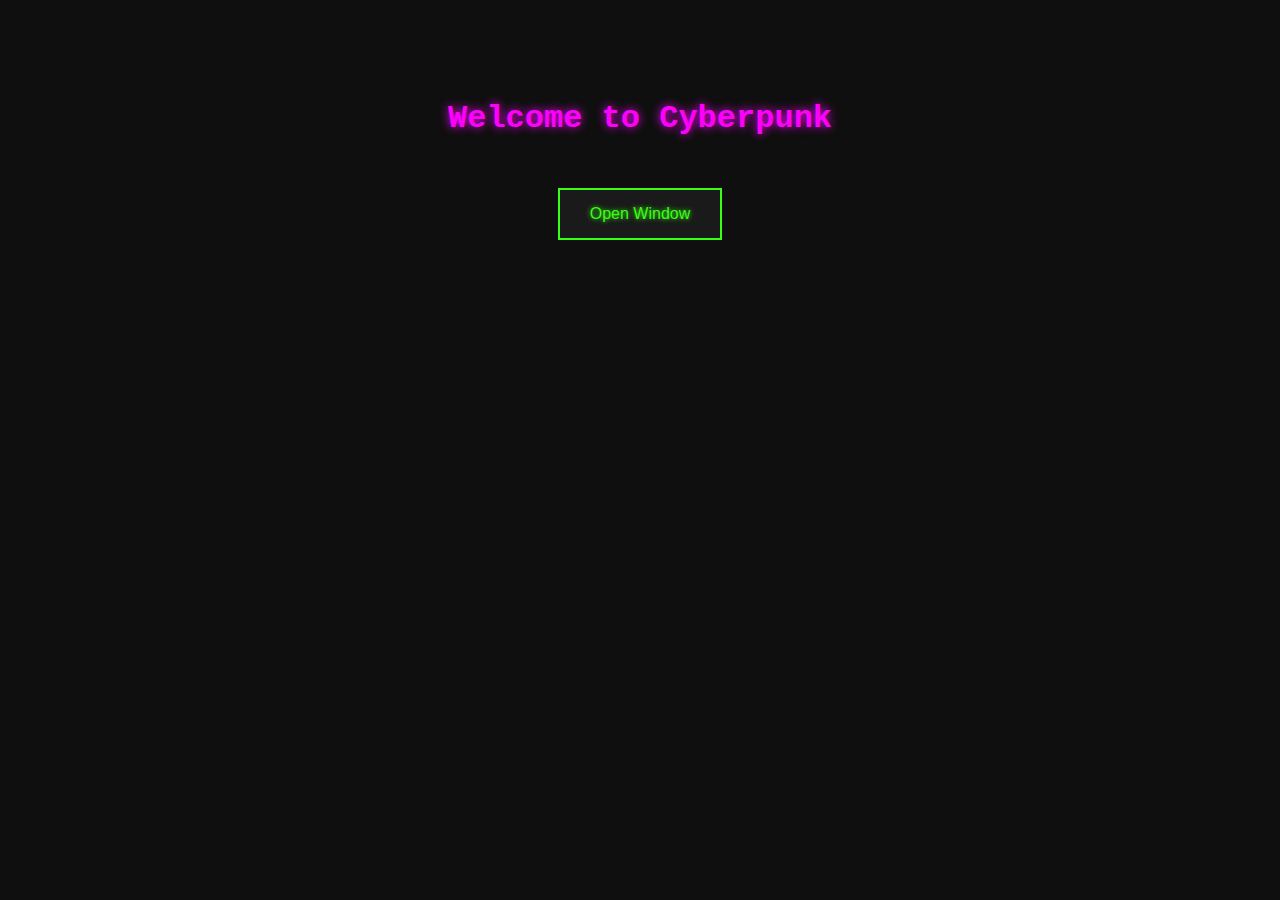
<file: gui noget/index.html>
<!DOCTYPE html>
<html lang="en">
<head>
  <meta charset="UTF-8">
  <title>Cyberpunk GUI</title>
  <style>
    body {
      background-color: #0f0f0f;
      color: #00fff7;
      font-family: 'Courier New', monospace;
      text-align: center;
      margin-top: 100px;
    }

    h1 {
      color: #ff00ff;
      text-shadow: 0 0 10px #ff00ff;
    }

    button {
      background-color: #1a1a1a;
      border: 2px solid #39ff14;
      color: #39ff14;
      padding: 15px 30px;
      font-size: 16px;
      cursor: pointer;
      margin-top: 30px;
      text-shadow: 0 0 5px #39ff14;
      transition: all 0.3s ease;
    }

    button:hover {
      background-color: #ff00ff;
      border-color: #00fff7;
      color: #0f0;
      box-shadow: 0 0 20px #ff00ff;
    }

    .popup {
      display: none;
      background-color: #0f0f0f;
      border: 2px solid #ff00ff;
      padding: 20px;
      margin-top: 20px;
      color: #00fff7;
      text-shadow: 0 0 5px #00fff7;
    }
  </style>
</head>
<body>

  <h1>Welcome to Cyberpunk</h1>
  <button onclick="showPopup()">Open Window</button>

  <div id="popup" class="popup">
    <h2>Neon Window Activated!</h2>
    <p>Enjoy the future...</p>
  </div>

  <script>
    function showPopup() {
      document.getElementById('popup').style.display = 'block';
    }
  </script>

</body>
</html>
</file>
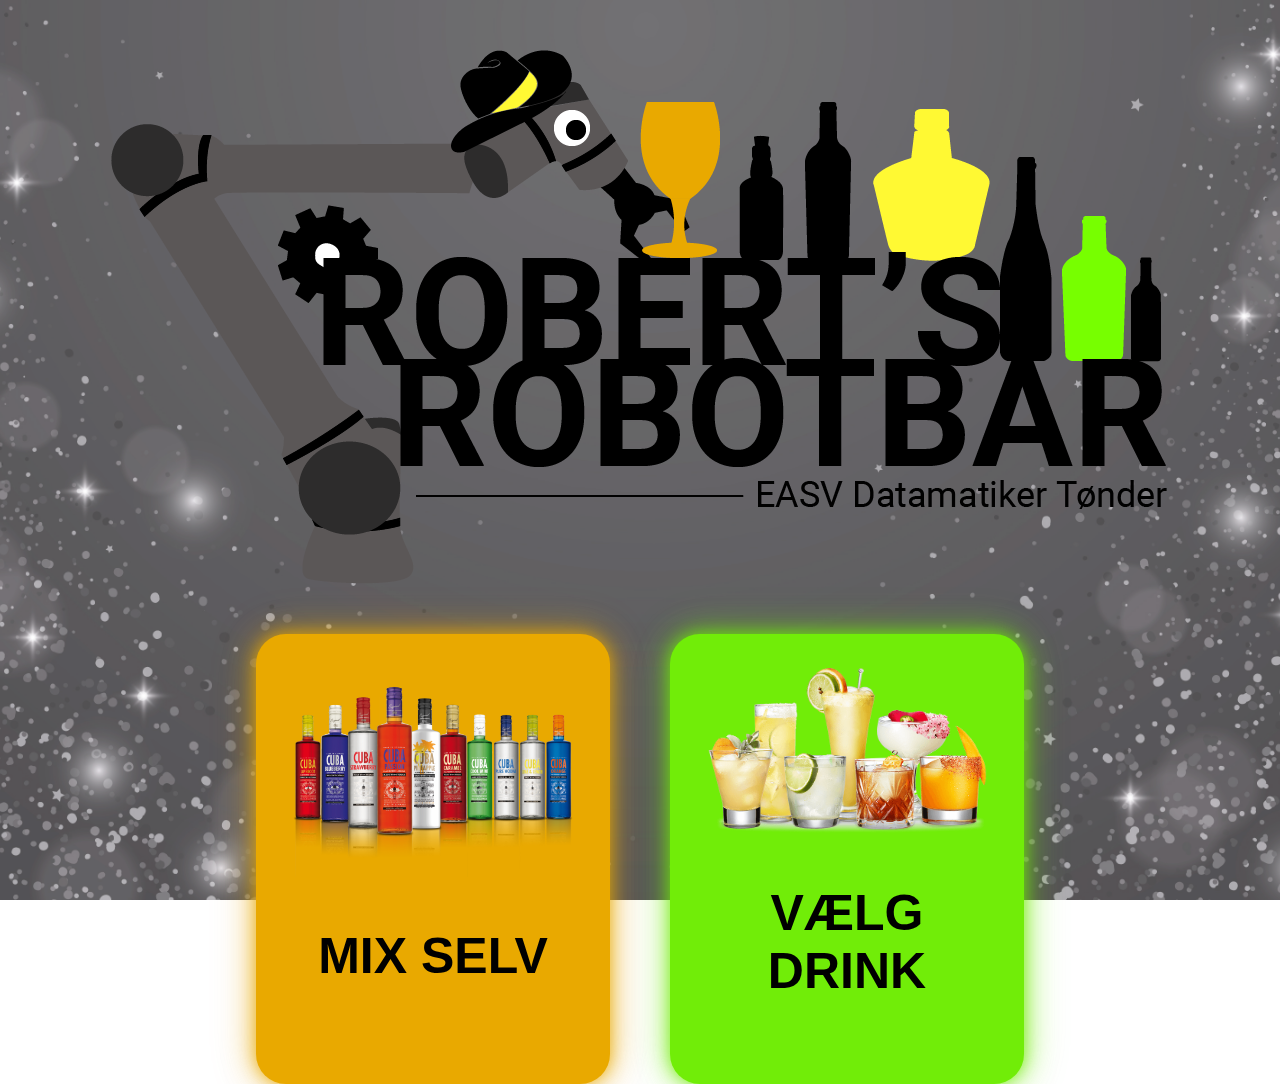
<file: DrinksRobot/Web/HTML/index.html>
<!DOCTYPE html>
<html lang="da">
<head>
    <meta charset="UTF-8">
    <title>Forside</title>
    <link rel="stylesheet" href="../CSS/ForsideStyle.css">
    <link rel="stylesheet" href="../CSS/ButtonStyle.css">
    <link rel="stylesheet" href="../CSS/MainStyle.css">
</head>
<body>
    <div class="bg">
        <div class="overlay">
            <img class="Logo" src="../Images/logo.png">
        </div>
        <div class="Knapper">
            <button class="ForsideKnap glow-button-orange" onclick="window.location.href='MixSelv.html'">
                <img class="KnapBillede" src="../Images/mixSelv.png">
                <p class="KnapTekst">Mix selv</p>
            </button>
            <button class="ForsideKnap glow-button-green" onclick="window.location.href='VaelgDrinks.html'">
                <img class="KnapBillede" src="../Images/vaelgDrinks.png">
                <p class="KnapTekst">Vælg drink</p>
            </button>
        </div>

    </div>
</body>
</html>
</file>
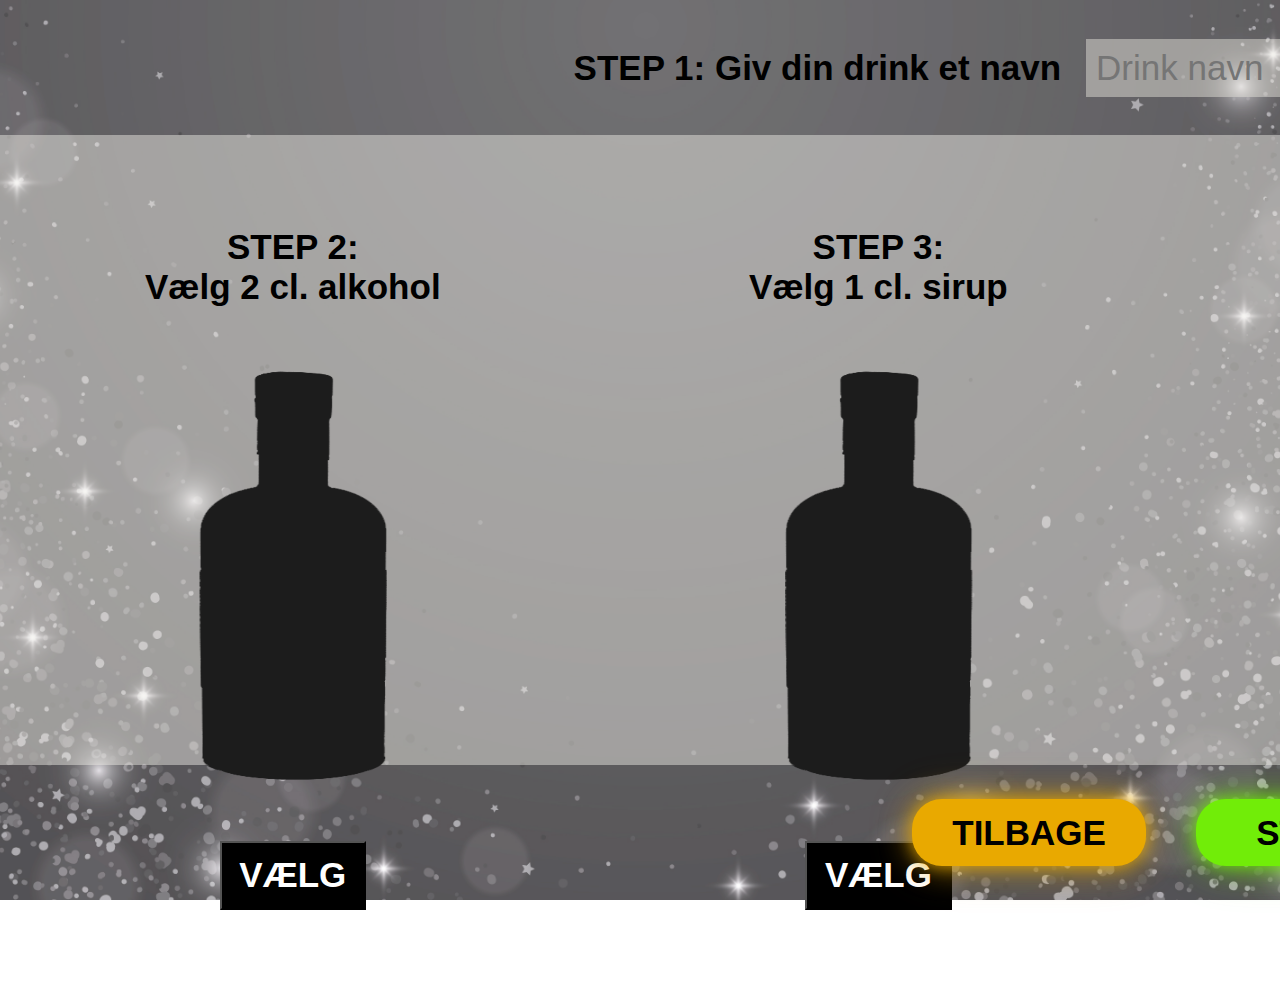
<file: DrinksRobot/Web/HTML/MixSelv.html>
<!DOCTYPE html>
<html lang="da">
<head>
    <meta charset="UTF-8">
    <title>Forside</title>
    <link rel="stylesheet" href="../CSS/MixSelvStyle.css">
    <link rel="stylesheet" href="../CSS/ButtonStyle.css">
    <link rel="stylesheet" href="../CSS/MainStyle.css">
</head>
<body>
    <div class="bg">
        <div class="overlay">
            <div class="NameContainer">
                <label>STEP 1: Giv din drink et navn</label>
                <input class="NameInput" type="text" id="drinkName" placeholder="Drink navn">
            </div>
            <div class="grid-container">
                <!-- STEP 2 -->
                <div class="SteepContainer">
                    <label>STEP 2:<br>Vælg 2 cl. alkohol</label>
                    <img class="Silhouette" id="step2-img" src="../Images/Silhouette.png">
                    <button class="VælgButton" onclick="openModal('alcohol', 'step2-img')">Vælg</button>
                </div>
                <!-- STEP 3 -->
                <div class="SteepContainer">
                    <label>STEP 3:<br>Vælg 1 cl. sirup</label>
                    <img class="Silhouette" id="step3-img" src="../Images/Silhouette.png">
                    <button class="VælgButton" onclick="openModal('sirup', 'step3-img')">Vælg</button>
                </div>
                <!-- STEP 4 -->
                <div class="SteepContainer">
                    <label>STEP 4:<br>Vælg juice/sodavand</label>
                    <img class="Silhouette" id="step4-img" src="../Images/Silhouette.png">
                    <button class="VælgButton" onclick="openModal('juice', 'step4-img')">Vælg</button>
                </div>
                <!-- STEP 5 -->
                <div class="SteepContainer">
                    <label>STEP 5:<br>Vælg juice/sodavand</label>
                    <img class="Silhouette" id="step5-img" src="../Images/Silhouette.png">
                    <button class="VælgButton" onclick="openModal('juice', 'step5-img', true)">Vælg</button>
                </div>
            </div>
            <div class="buttonContainer">
                <button class="glow-button-orange buttons" onclick="window.location.href='index.html'">Tilbage</button>
                <button class="glow-button-green buttons" onclick="startMixing()">Start</button>
            </div>
        </div>
    </div>

    <!-- Modal Vinduet -->
    <div id="selectionModal" class="modal">
        <div class="modal-content">
            <h2 id="modalTitle">Vælg en ingrediens</h2>
            <div class="modal-buttons" id="modalOptions">
                <!-- Knapper til ingredienser tilføjes her dynamisk -->
            </div>
        </div>
    </div>

    <script>
        let ingredientsList = {};
        // Ingredienser opdelt efter kategori
        const ingredients = {
            alcohol: [
                { name: "CUBA Vodka", image: "../Images/vodka.png" },
                { name: "CUBA Apricot", image: "../Images/apricot.png" },
                { name: "CUBA Caramel", image: "../Images/caramel.png" },
                { name: "CUBA Strawberry", image: "../Images/strawberry.png" },
                { name: "CUBA Orange", image: "../Images/orange.png" },
                { name: "CUBA Dry Lemon", image: "../Images/drylemon.png" },
                { name: "CUBA Kurant", image: "../Images/kurant.png" },
                { name: "CUBA Passion", image: "../Images/passion.png" },
                { name: "CUBA Raspberry", image: "../Images/raspberry.png" },
                { name: "CUBA Pineapple", image: "../Images/pineapple.png" },
                { name: "CUBA Mango", image: "../Images/mango.png" },
                { name: "CUBA Watermelon", image: "../Images/watermelon.png" }
            ],
            sirup: [
                { name: "BARMIX Lime Sirup", image: "../Images/lime.png" },
                { name: "BARMIX Grenadine Sirup", image: "../Images/grenadine.png" },
                { name: "BARMIX Curacao Sirup", image: "../Images/curacao.png" },
                { name: "BARMIX Blackberry Sirup", image: "../Images/blackberry.png" },
                { name: "BARMIX Sugar Cane Sirup", image: "../Images/sugarcane.png" },
                { name: "BARMIX Strawberry Sirup", image: "../Images/strawberryS.png" },
                { name: "BARMIX Rhubarb Sirup", image: "../Images/rhubarb.png" },
                { name: "BARMIX Mango Sirup", image: "../Images/mangoS.png" }
            ],
            juice: [
                { name: "Appelsinjuice", image: "../Images/appelsinjuice.png" },
                { name: "Ananasjuice", image: "../Images/ananasjuice.png" },
                { name: "Æblejuice", image: "../Images/aeblejuice.png" },
                { name: "Mangojuice", image: "../Images/mangojuice.png" },
                { name: "Ingefærjuice", image: "../Images/ingefaerjuice.png" },
                { name: "Cola", image: "../Images/cola.png" },
                { name: "Sprite", image: "../Images/sprite.png" },
                { name: "Hindbærbrus", image: "../Images/hindbaerbrus.png" },
                { name: "Grøn sport", image: "../Images/groensport.png" },
                { name: "Fanta Appelsin", image: "../Images/fantaA.png" },
                { name: "Fanta Lemon", image: "../Images/fantaL.png" },
                { name: "Fanta Exotic", image: "../Images/fantaE.png" }
            ]
        };

        let currentStepImg = "";

        function openModal(type, imgId, allowNone = false) {
        const modal = document.getElementById("selectionModal");
        const modalOptions = document.getElementById("modalOptions");
        const modalTitle = document.getElementById("modalTitle");

        modalOptions.innerHTML = "";
        modalTitle.innerText = "Vælg en ingrediens";
        currentStepImg = imgId;

        ingredients[type].forEach(ingredient => {
            const btn = document.createElement("button");
            btn.innerHTML = `<img src="${ingredient.image}" alt="${ingredient.name}" width="50"><br>${ingredient.name}`;
            btn.onclick = () => selectIngredient(imgId, ingredient.image, ingredient.name);
            modalOptions.appendChild(btn);
        });

        if (allowNone) {
            const noneBtn = document.createElement("button");
            noneBtn.innerText = "Ingen";
            noneBtn.onclick = () => selectIngredient(imgId, "../Images/Silhouette.png", "Ingen");
            modalOptions.appendChild(noneBtn);
        }

        modal.style.display = "flex";
    }

    function selectIngredient(stepId, imagePath, name) {
        ingredientsList[stepId] = { name: name, image: imagePath };
        document.getElementById(stepId).src = imagePath;
        closeModal();
    }

    function closeModal() {
        document.getElementById("selectionModal").style.display = "none";
    }

    function startMixing() {
        const drinkName = document.getElementById("drinkName").value || "Min Drink";
        sessionStorage.setItem("drinkName", drinkName);

        let selectedIngredients = [];
        for (const key in ingredientsList) {
            selectedIngredients.push(ingredientsList[key].name);
        }

        sessionStorage.setItem("selectedDrinkIngredients", JSON.stringify(selectedIngredients));
        console.log("Drink Navn:", drinkName);
console.log("Valgte Ingredienser:", selectedIngredients);

        window.location.href = "progress.html";
    }

    </script>
</body>
</html>
</file>
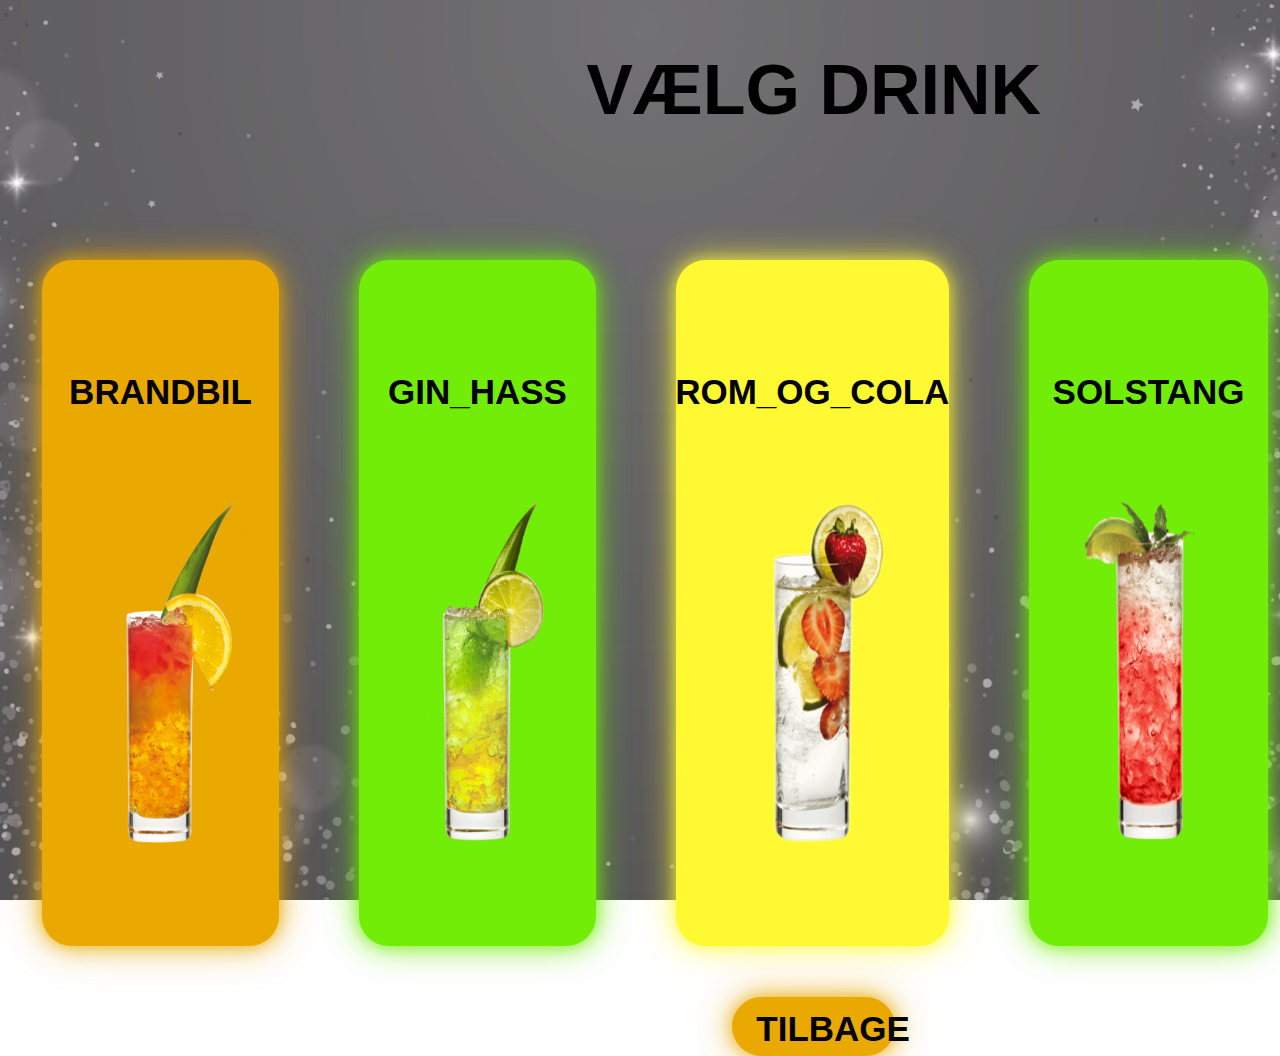
<file: DrinksRobot/Web/HTML/VaelgDrinks.html>
<!DOCTYPE html>
<!-- Kør bakcned.py inden -->
<html lang="en">
<head>
  <meta charset="UTF-8">
  <title>Cyberpunk Drink Robot</title>
  <link rel="stylesheet" href="../CSS/VaelgDrinksStyle.css">
  <link rel="stylesheet" href="../CSS/ButtonStyle.css">
  <link rel="stylesheet" href="../CSS/MainStyle.css">
</head>
<body>


<div class="bg">
  <div class="overlay">
    <div class="Header">
      <h1>Vælg drink</h1>
    </div>
    <div class="ButtonContainer">
      <div class="arrowContainer">
        <button class="Arrows" onclick="previousDrinks()">
        <img src="../Images/leftArrow.png">
      </button>
      </div>

      <div class="DrinksContainer" id="drinkList">
        <!-- Drinks tilføjes dynamisk -->
      </div>
      <div class="arrowContainer">
        <button class="Arrows" onclick="nextDrinks()">
        <img src="../Images/rightArrow.png">
      </button>
      </div>
    </div>
    <button class="glow-button-orange tilbageKnap" onclick="window.location.href='index.html'">Tilbage</button>
  </div>
</div>

<script>
  const drinks = [
    {
        name: "brandbil",
        image: "../Images/filur.png",
        ingredients: ["2 cl. CUBA Apricot", "8 cl. Appelsinjuice", "4 cl. Rød sodavand"]
    },
    {
        name: "gin_hass",
        image: "../Images/pagnebrus.png",
        ingredients: ["2 cl. CUBA Caramel", "1 cl. BARMIX Lime Sirup", "Grøn sodavand"]
    },
    {
        name: "rom_og_cola",
        image: "../Images/uhlala.png",
        ingredients: ["2 cl. CUBA Strawberry", "1 cl. BARMIX Lime Sirup", "Sprite"]
    },
    {
        name: "solstang",
        image: "../Images/solstang.png",
        ingredients: ["2 cl. CUBA Strawberry", "BARMIX Lime Sirup", "BARMIX Grenadine Sirup", "Lemon sodavand"]
    },
    {
        name: "Isbjørn",
        image: "../Images/isbjoern.png",
        ingredients: ["2 cl. CUBA Orange", "Sprite"]
    },
    {
        name: "Ananas Split",
        image: "../Images/ananasSplit.png",
        ingredients: ["2 cl. CUBA Pineapple", "Cola", "Lime"]
    },
    {
        name: "Kæmpe Læske",
        image: "../Images/kaempeLaeske.png",
        ingredients: ["2 cl. CUBA Dry Lemon", "BARMIX Lime Sirup", "Sprite"]
    },
    {
        name: "New York",
        image: "../Images/NewYork.png",
        ingredients: ["2 cl. CUBA Dry Lemon", "8 cl. Tonic", "Friskpresset citronsaft"]
    },
    {
        name: "Must Have",
        image: "../Images/mustHave.png",
        ingredients: ["2 cl. CUBA Mango", "1 cl. Solbærsirup", "8 cl. Ginger beer"]
    },
    {
        name: "Twister",
        image: "../Images/twister.png",
        ingredients: ["2 cl. CUBA Pineapple", "2 cl. CUBA Strawberry", "Lemon sodavand"]
    }
];


  let startIndex = 0;
  const drinksPerPage = 5;
  const drinkList = document.getElementById("drinkList");

  function getDrinkColor(index) {
    const orange = [0, 4, 5, 9];
    const green = [1, 3, 6, 8];
    const yellow = [2, 7];

    if (orange.includes(index)) return "glow-button-orange";
    if (green.includes(index)) return "glow-button-green";
    if (yellow.includes(index)) return "glow-button-yellow";
    return "";
  }

  function updateDrinkDisplay() {
    drinkList.innerHTML = "";
    for (let i = 0; i < drinksPerPage; i++) {
      let drinkIndex = (startIndex + i) % drinks.length;
      const btn = document.createElement("button");
      btn.className = `${getDrinkColor(drinkIndex)} DrinksKnapper`;
      btn.innerHTML = `<h3>${drinks[drinkIndex].name}</h3><img src="${drinks[drinkIndex].image}" alt="${drinks[drinkIndex].name}">`;
      btn.onclick = () => sendDrinkInfo(drinks[drinkIndex].name, drinks[drinkIndex].image, drinks[drinkIndex].ingredients);
      drinkList.appendChild(btn);
    }
  }

  function nextDrinks() {
    startIndex = (startIndex + drinksPerPage) % drinks.length;
    updateDrinkDisplay();
  }

  function previousDrinks() {
    startIndex = (startIndex - drinksPerPage + drinks.length) % drinks.length;
    updateDrinkDisplay();
  }

  function sendDrinkInfo(drinkName, drinkImage, drinkIngredients) {
  sessionStorage.setItem("selectedDrinkName", drinkName);
  sessionStorage.setItem("selectedDrinkImage", drinkImage);
  sessionStorage.setItem("selectedDrinkIngredients", JSON.stringify(drinkIngredients));
  window.location.href = "valgtDrink.html"; // Gå til den nye side
}


  updateDrinkDisplay();
</script>

</body>
</html>
</file>
<file: DrinksRobot/Web/CSS/ForsideStyle.css>
.Logo {
    margin-left: auto;
    margin-right: auto;
    display: block;
    grid-row: 1;
    z-index: 2;
    position: relative;
    padding-top: 50px;
    margin-bottom: 50px;
}

.Knapper {
    display: flex;
    justify-content: center; /* Centrerer knapperne horisontalt */
    align-items: stretch; /* Gør alle knapper lige høje */
    gap: 60px; /* Afstand mellem knapper */
    width: 60%; /* Sikrer, at de ikke bliver for brede */
    margin: auto; /* Centrerer containeren */
    position: relative;
    z-index: 2;
}

.ForsideKnap {
    flex: 1; /* Sikrer, at begge knapper har samme bredde */
    display: flex;
    align-self: end;
    flex-direction: column;
    align-items: center;
    justify-content: center;
    width: 100%; /* Sikrer ens bredde */
    min-height: 50vh;
    max-width: 800px; /* Gør dem ikke for store */
    font-size: 50px;
    font-weight: bold;
    text-transform: uppercase;
}

.KnapBillede {
    max-width: 100%;
    height: auto;
}
</file>
<file: DrinksRobot/Web/CSS/ButtonStyle.css>
.glow-button-orange {
    background-color: #E9A900;
    padding: 12px 24px;
    border: none;
    border-radius: 30px;
    cursor: pointer;
    box-shadow: 0 0 15px rgba(233, 169, 0, 0.7), 0 0 30px rgba(233, 169, 0, 0.5), 0 0 45px rgba(233, 169, 0, 0.3);
    transition: all 0.3s ease-in-out;
}

.glow-button-orange:hover {
    box-shadow: 0 0 25px rgba(233, 169, 0, 1), 0 0 50px rgba(233, 169, 0, 0.8), 0 0 75px rgba(233, 169, 0, 0.6);
    transform: scale(1.05);
}

.glow-button-orange:active {
    box-shadow: 0 0 10px rgba(233, 169, 0, 0.9), 0 0 20px rgba(233, 169, 0, 0.7), 0 0 30px rgba(233, 169, 0, 0.5);
    transform: scale(0.98);
}

.glow-button-green {
    background-color: #71ED08;
    padding: 12px 24px;
    border: none;
    border-radius: 30px;
    cursor: pointer;
    box-shadow: 0 0 15px rgba(113, 237, 8, 0.7), 0 0 30px rgba(113, 237, 8, 0.5), 0 0 45px rgba(113, 237, 8, 0.3);
    transition: all 0.3s ease-in-out;
}

.glow-button-green:hover {
    box-shadow: 0 0 25px rgba(113, 237, 8, 1), 0 0 50px rgba(113, 237, 8, 0.8), 0 0 75px rgba(113, 237, 8, 0.6);
    transform: scale(1.05);
}

.glow-button-green:active {
    box-shadow: 0 0 10px rgba(113, 237, 8, 0.9), 0 0 20px rgba(113, 237, 8, 0.7), 0 0 30px rgba(113, 237, 8, 0.5);
    transform: scale(0.98);
}

.glow-button-yellow {
    background-color: #FFF934;
    padding: 12px 24px;
    border: none;
    border-radius: 30px;
    cursor: pointer;
    box-shadow: 0 0 15px rgba(255, 249, 52, 0.7), 0 0 30px rgba(255, 249, 52, 0.5), 0 0 45px rgba(255, 249, 52, 0.3);
    transition: all 0.3s ease-in-out;
}

.glow-button-yellow:hover {
    box-shadow: 0 0 25px rgba(255, 249, 52, 1), 0 0 50px rgba(255, 249, 52, 0.8), 0 0 75px rgba(255, 249, 52, 0.6);
    transform: scale(1.05);
}

.glow-button-yellow:active {
    box-shadow: 0 0 10px rgba(255, 249, 52, 0.9), 0 0 20px rgba(255, 249, 52, 0.7), 0 0 30px rgba(255, 249, 52, 0.5);
    transform: scale(0.98);
}
</file>
<file: DrinksRobot/Web/CSS/MainStyle.css>
body {
    margin: 0;
    padding: 0;
    font-family: 'Roboto', sans-serif;
}

h1 {
    font-size: 70px;
    font-weight: bold;
    text-transform: uppercase;
    z-index: 2;
    text-align: center;
    color: black;
    position: relative;
    margin: 0;
    padding: 50px;
}

h2{
    font-size: 50px;
    font-weight: bold;
    text-transform: uppercase;
    color: black;
    z-index: 2;
    text-align: center;
    position: relative;
}

h3{
    font-size: 35px;
    font-weight: bold;
    text-transform: uppercase;
    color: black;
    z-index: 2;
    text-align: center;
    position: relative;
}

.bg {
    background-image: url("../Images/bgPNG.png");
    background-size: cover;
    background-repeat: no-repeat;
    background-position: center center;
    width: 100%;
    height: 100vh;
    margin: 0;
    position: relative;
}

.bg::before {
    content: "";
    background-color: rgba(255, 255, 255, 0.29);
    position: absolute;
    top: 0;
    left: 0;
    width: 100%;
    height: 100%;
    z-index: 1;
}
</file>
<file: DrinksRobot/Web/CSS/MixSelvStyle.css>
label{
    font-size: 35px;
    font-weight: bold;
    color: #000000;
    z-index: 2;
    margin: 0;
}

.overlay {
    display: grid;
    grid-template-columns: 1fr;
    grid-template-rows: 15% 70% 15%; /* Adjusted row sizes */
    height: 100%;
}

.grid-container{
    background-color: rgba(230, 227, 219, 0.48);
    width: 100%;
    height: 100%;
    display: grid;
    grid-template-columns: 1fr 1fr 1fr 1fr;

}

.NameContainer {
    margin-left: auto;
    margin-right: auto;
    padding: 20px;
    display: flex;
    flex-direction: row;
    justify-content: center; /* Center horizontally */
    align-items: center; /* Center vertically */
    width: 100%;
}

.NameInput{
    height: 40%;
    width: 30%;
    font-size: 35px;
    margin-left: 25px;
    background-color: rgba(230, 227, 219, 0.48);
    border: none;
    position: relative;
    z-index: 2;
    padding: 10px;
}

.buttonContainer{
    display: flex;
    justify-content: center; /* Center horizontally */
    align-items: center; /* Center vertically */
    height: 100%; /* Ensure it takes the full height of the parent */
    position: relative;
    z-index: 2;
}

.buttons {
    width: 10%;
    height: 50%;
    margin: 25px;
    font-size: 35px;
    font-weight: bold;
    text-transform: uppercase;
}

.Silhouette{
    height: 50%;
    margin: 50px;
}

.SteepContainer {
    display: flex;
    flex-direction: column; /* Arrange items vertically */
    justify-content: center; /* Center horizontally */
    height: 100%; /* Ensure it takes the full height of the parent */
    position: relative;
    z-index: 2;
    text-align: center;
}

.VælgButton{
    width: 25%;
    height: 8%;
    font-size: 35px;
    font-weight: bold;
    text-transform: uppercase;
    background-color: black;
    color: white;
    margin-left: auto;
    margin-right: auto;
    display: block;
}

.VælgButton:hover{
    scale: 1.3;
}



.modal {
    display: none;
    position: fixed;
    z-index: 10;
    left: 0;
    top: 0;
    width: 100%;
    height: 100%;
    background-color: rgba(0, 0, 0, 0.8);
    justify-content: center;
    align-items: center;
}

.modal-content {
    background-color: white;
    width: 1600px; /* Fast bredde */
    height: 1000px; /* Fast højde */
    padding: 20px;
    border-radius: 10px;
    text-align: center;
    overflow-y: auto; /* Gør modal scrollable */
}

.modal-buttons {
    display: flex;
    flex-wrap: wrap;
    justify-content: center;
    gap: 10px; /* Lidt afstand mellem knapper */
}

.modal-buttons button {
    margin: 10px;
    padding: 10px;
    font-size: 35px;
    cursor: pointer;
    width: 300px;
    height: 400px;
    border: none;
    box-shadow: 20px 20px 30px rgba(0, 0, 0, 0.5);
    background-color: white;
    border-radius: 35px;
}

.modal-buttons button img {
    width: 250px; /* Justér billedets bredde */
    height: 250px; /* Justér billedets højde */
    object-fit: contain; /* Bevarer proportionerne */
    pointer-events: none; /* Forhindrer klik på billedet i stedet for knappen */
}
</file>
<file: DrinksRobot/Web/CSS/VaelgDrinksStyle.css>
.overlay{
    display: grid;
    grid-template-columns: 1fr;
    grid-template-rows: 1.5fr 8fr 3fr;
    height: 100%;
}

.DrinksKnapper{
    position: relative;
    z-index: 2;
    margin: 30px;
    width: 17%;
    height: 80%;
    display: flex;
    flex-direction: column;
    align-items: center;
}

.arrowContainer {
    display: flex;
    align-items: center; /* Centrerer .Arrows vertikalt */
    justify-content: space-between; /* Sørger for, at pilene er placeret korrekt */
}

.Arrows {
    background: none;
    border: none;
    position: relative;
    z-index: 2;
    width: 90% !important;
    height: 40% !important;
    display: flex;
    align-items: center; /* Centrerer indholdet i .Arrows */
    justify-content: center; /* Centrerer indholdet horisontalt */
}

.Arrows:hover{
    scale: 1.2;
}

.ButtonContainer{
    margin-top: 50px;
    display: grid;
    grid-template-columns: 1fr 8fr 1fr;
    max-height: 100%;
}

.DrinksContainer {
    display: flex;
    justify-content: center; /* Centrerer knapperne vandret */
    align-items: flex-start; /* Justerer indholdet i toppen */
    gap: 20px; /* Afstand mellem knapper */
}

.DrinksKnapper {
    display: flex;
    flex-direction: column;
    align-items: center; /* Centrerer indholdet horisontalt */
    justify-content: space-between; /* Sørger for, at h3 er i toppen, og billedet er i bunden */
    height: 100%; /* Sørger for, at alle knapper har samme højde */
}

h3 {
    min-height: 40px; /* Sikrer ensartet højde på overskrifter */
    text-align: center; /* Centrerer teksten */
    margin: 100px 0 0;
}

img {
    align-self: flex-end; /* Sørger for, at billedet starter samme sted i bunden */
    max-width: 100%; /* Sikrer, at billederne ikke bliver større end deres container */
    height: 55%;
    margin: 90px auto;
    display: block;
}

.tilbageKnap{
    width: 10%;
    height: 40%;
    position: relative;
    z-index: 2;
    font-size: 35px;
    font-weight: bold;
    text-transform: uppercase;
    margin-right: auto;
    margin-left: auto;
    display: block;
    margin-top: 5%;
}
</file>
